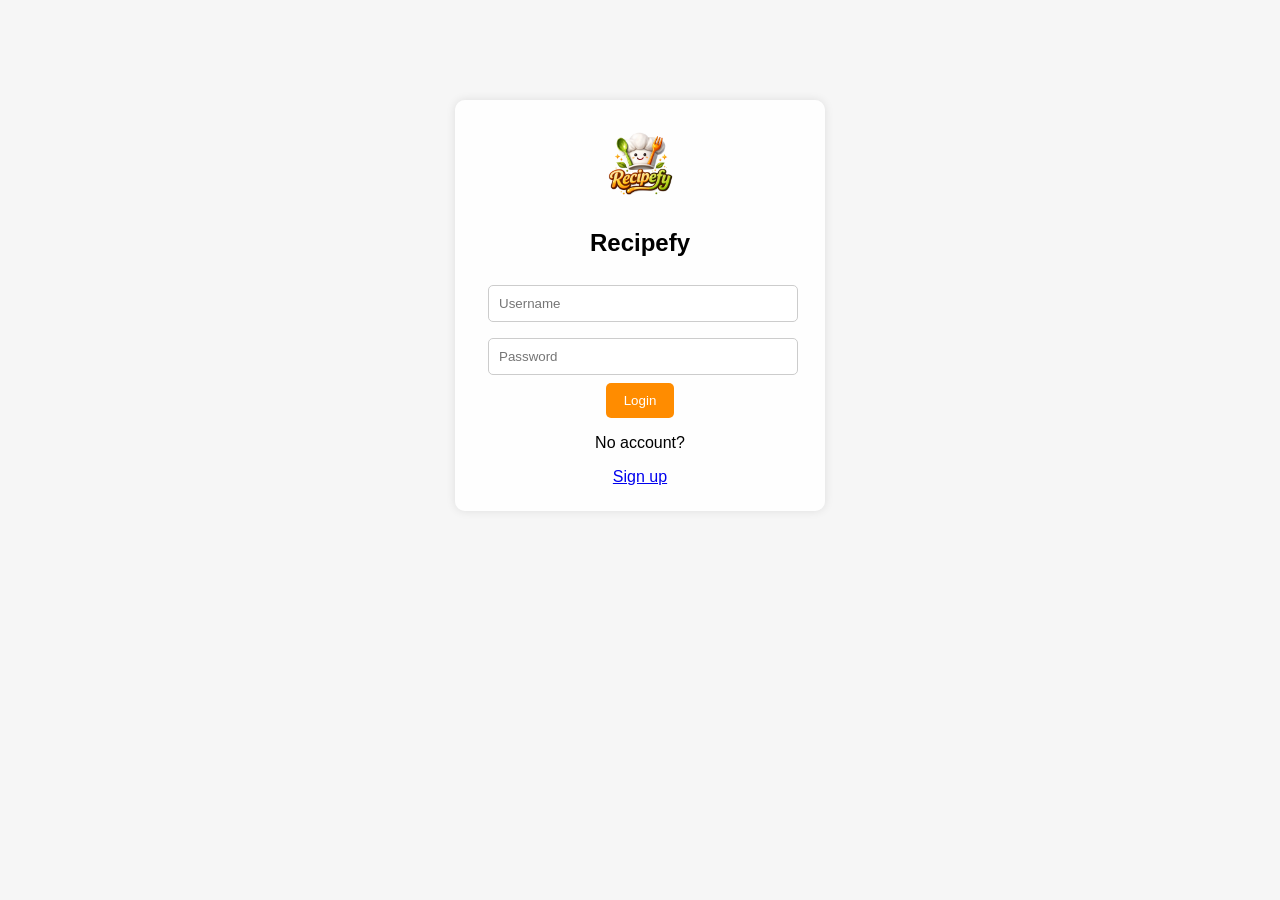
<file: index.html>
<!DOCTYPE html>
<html>
<head>
<title>Recipefy Login</title>
<link rel="stylesheet" href="style.css">
</head>

<body>

<div class="container">

<img src="logo.png" width="80">

<h2>Recipefy</h2>

<input id="loginUser" placeholder="Username">
<input id="loginPass" type="password" placeholder="Password">

<button onclick="login()">Login</button>

<p>No account?</p>
<a href="signup.html">Sign up</a>

</div>

<script src="auth.js"></script>

</body>
</html>
</file>
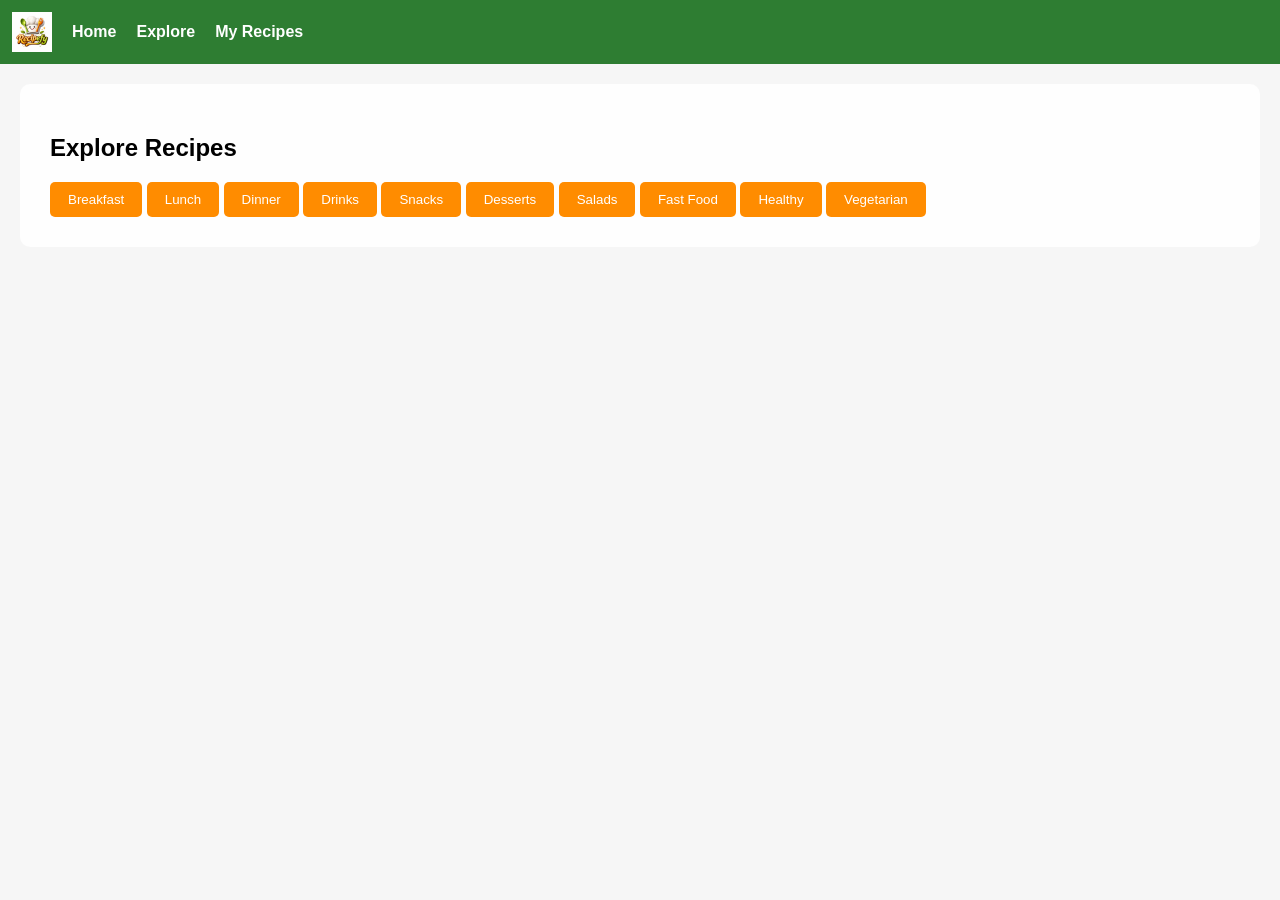
<file: explore.html>
<!DOCTYPE html>
<html>
<head>
<title>Explore</title>
<link rel="stylesheet" href="style.css">
</head>

<body>

<nav>

<img src="logo.png">

<a href="dashboard.html">Home</a>
<a href="explore.html">Explore</a>
<a href="myrecipes.html">My Recipes</a>

</nav>

<div class="main">

<h2>Explore Recipes</h2>

<button onclick="filter('Breakfast')">Breakfast</button>
<button onclick="filter('Lunch')">Lunch</button>
<button onclick="filter('Dinner')">Dinner</button>
<button onclick="filter('Drinks')">Drinks</button>
<button onclick="filter('Snacks')">Snacks</button>
<button onclick="filter('Desserts')">Desserts</button>
<button onclick="filter('Salads')">Salads</button>
<button onclick="filter('Fast Food')">Fast Food</button>
<button onclick="filter('Healthy')">Healthy</button>
<button onclick="filter('Vegetarian')">Vegetarian</button>

<div id="recipeList" class="recipe-grid"></div>

</div>

<script src="recipes.js"></script>

</body>
</html>
</file>
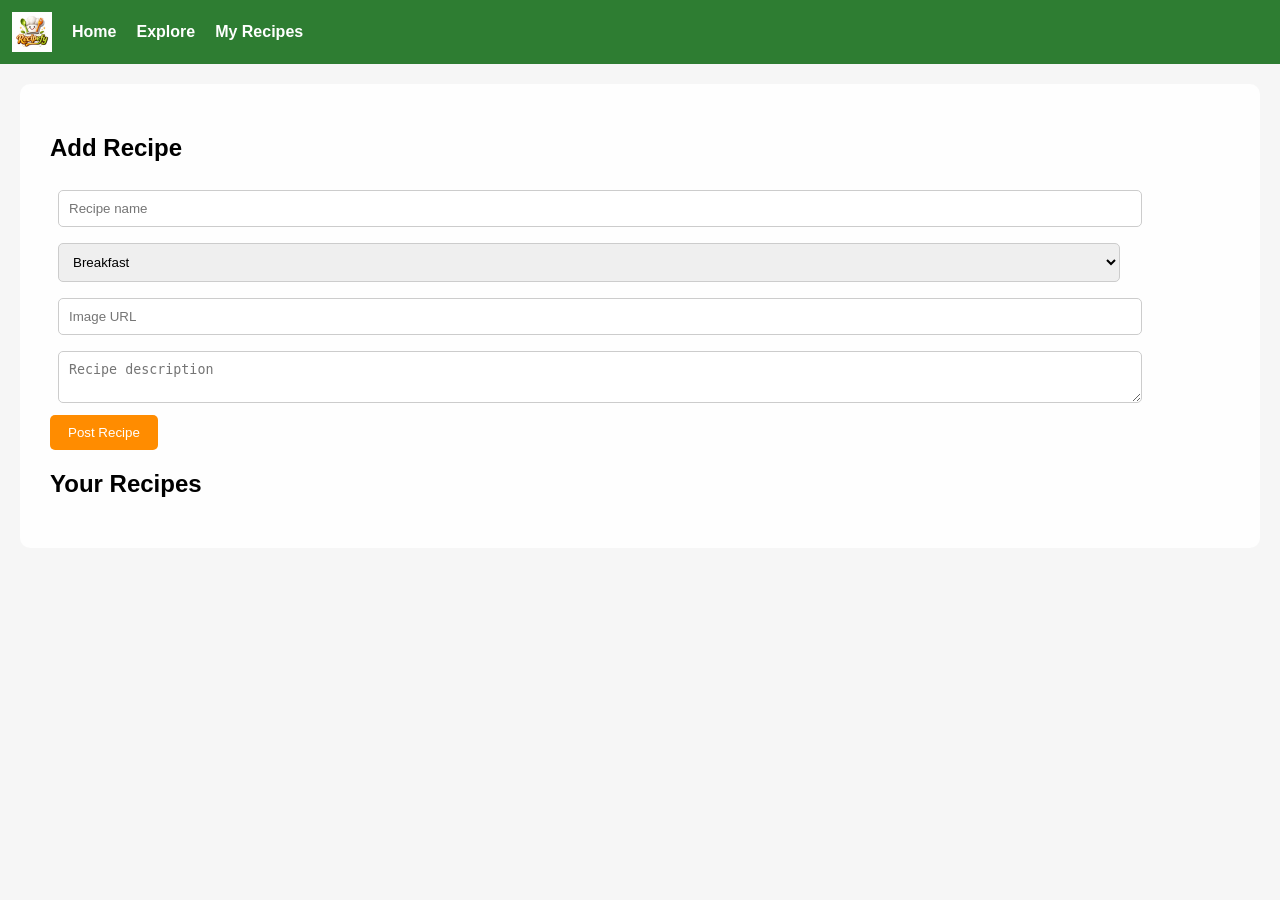
<file: myrecipes.html>
<!DOCTYPE html>
<html>
<head>
<title>My Recipes</title>
<link rel="stylesheet" href="style.css">
</head>

<body>

<nav>

<img src="logo.png">

<a href="dashboard.html">Home</a>
<a href="explore.html">Explore</a>
<a href="myrecipes.html">My Recipes</a>

</nav>

<div class="main">

<h2>Add Recipe</h2>

<input id="title" placeholder="Recipe name">

<select id="category">
<option>Breakfast</option>
<option>Lunch</option>
<option>Dinner</option>
<option>Drinks</option>
<option>Snacks</option>
<option>Desserts</option>
<option>Salads</option>
<option>Fast Food</option>
<option>Healthy</option>
<option>Vegetarian</option>
</select>

<input id="image" placeholder="Image URL">

<textarea id="description" placeholder="Recipe description"></textarea>

<button onclick="addRecipe()">Post Recipe</button>

<h2>Your Recipes</h2>

<div id="myList" class="recipe-grid"></div>

</div>

<script src="recipes.js"></script>

</body>
</html>
</file>
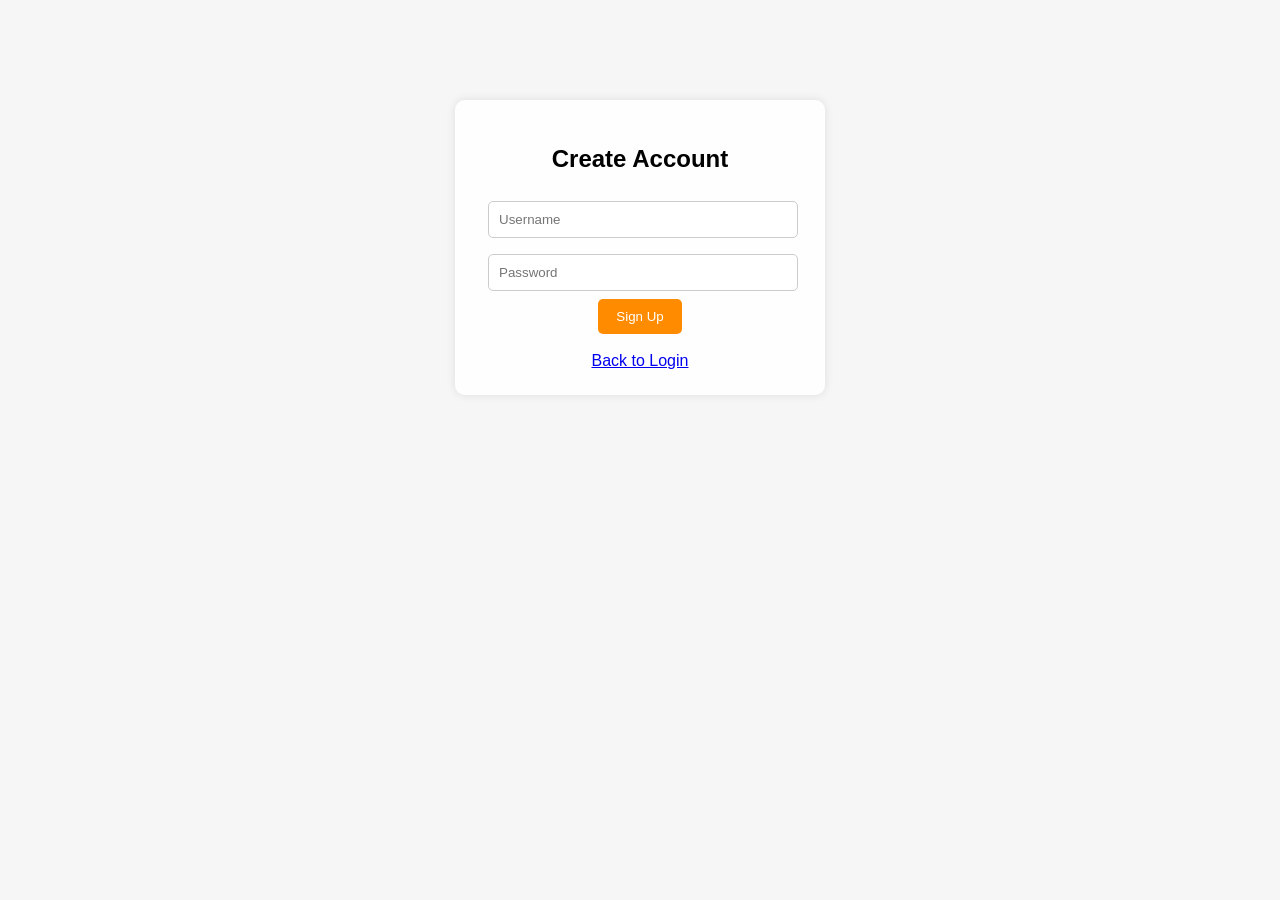
<file: signup.html>
<!DOCTYPE html>
<html>
<head>
<title>Signup</title>
<link rel="stylesheet" href="style.css">
</head>

<body>

<div class="container">

<h2>Create Account</h2>

<input id="signupUser" placeholder="Username">
<input id="signupPass" type="password" placeholder="Password">

<button onclick="signup()">Sign Up</button>

<br><br>

<a href="index.html">Back to Login</a>

</div>

<script src="auth.js"></script>

</body>
</html>
</file>
<file: style.css>
body{
font-family:Arial;
margin:0;
background:#f6f6f6;
}

/* NAVBAR */

nav{
background:#2e7d32;
color:white;
display:flex;
align-items:center;
padding:12px;
gap:20px;
}

nav img{
width:40px;
}

nav a{
color:white;
text-decoration:none;
font-weight:bold;
}

/* LOGIN BOX */

.container{
width:320px;
margin:100px auto;
background:white;
padding:25px;
border-radius:8px;
text-align:center;
box-shadow:0 0 10px rgba(0,0,0,0.1);
}

input,textarea,select{
width:90%;
padding:10px;
margin:8px;
border:1px solid #ccc;
border-radius:5px;
}

button{
background:#ff8c00;
border:none;
padding:10px 18px;
color:white;
border-radius:5px;
cursor:pointer;
}

button:hover{
background:#e67600;
}

/* MAIN CONTENT */

.main{
padding:30px;
}

/* RECIPE CARDS */

.recipe-card{
background:white;
padding:15px;
margin:15px;
border-radius:8px;
box-shadow:0 0 8px rgba(0,0,0,0.1);
width:220px;
}

.recipe-card img{
width:100%;
border-radius:6px;
}

body{
font-family: Arial;
margin:0;

background-image:url("https://images.unsplash.com/photo-1495195134817-aeb325a55b65");
background-size:cover;
background-position:center;
background-attachment:fixed;
}

.recipe-grid{
display:flex;
flex-wrap:wrap;
}

.categories{
margin-bottom:20px;
}

.categories button{
margin:5px;
}

.main{
padding:30px;
background:rgba(255,255,255,0.85);
margin:20px;
border-radius:10px;
}

.container{
width:320px;
margin:100px auto;
background:rgba(255,255,255,0.9);
padding:25px;
border-radius:10px;
text-align:center;
}
</file>
